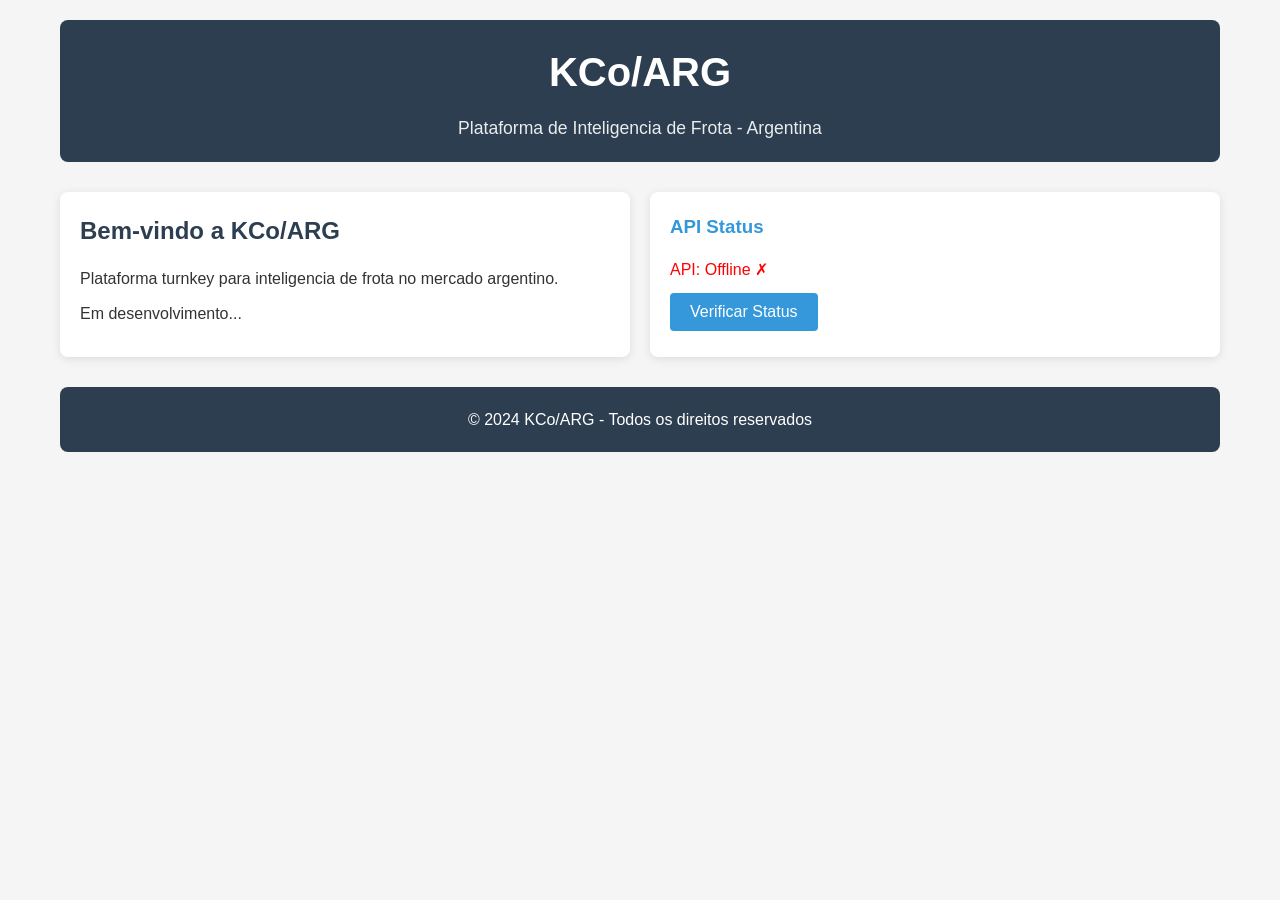
<file: ARG/frontend/index.html>
<!DOCTYPE html>
<html lang="pt-BR">
<head>
    <meta charset="UTF-8">
    <meta name="viewport" content="width=device-width, initial-scale=1.0">
    <title>KCo/ARG - Plataforma de Inteligencia de Frota</title>
    <link rel="stylesheet" href="css/arg.css">
</head>
<body>
    <div class="container">
        <header class="header">
            <h1>KCo/ARG</h1>
            <p>Plataforma de Inteligencia de Frota - Argentina</p>
        </header>
        
        <main class="main">
            <div class="card">
                <h2>Bem-vindo a KCo/ARG</h2>
                <p>Plataforma turnkey para inteligencia de frota no mercado argentino.</p>
                <p>Em desenvolvimento...</p>
            </div>
            
            <div class="card">
                <h3>API Status</h3>
                <p id="api-status">Carregando...</p>
                <button onclick="checkApiStatus()">Verificar Status</button>
            </div>
        </main>
        
        <footer class="footer">
            <p>&copy; 2024 KCo/ARG - Todos os direitos reservados</p>
        </footer>
    </div>
    
    <script src="app.js"></script>
</body>
</html>
</file>
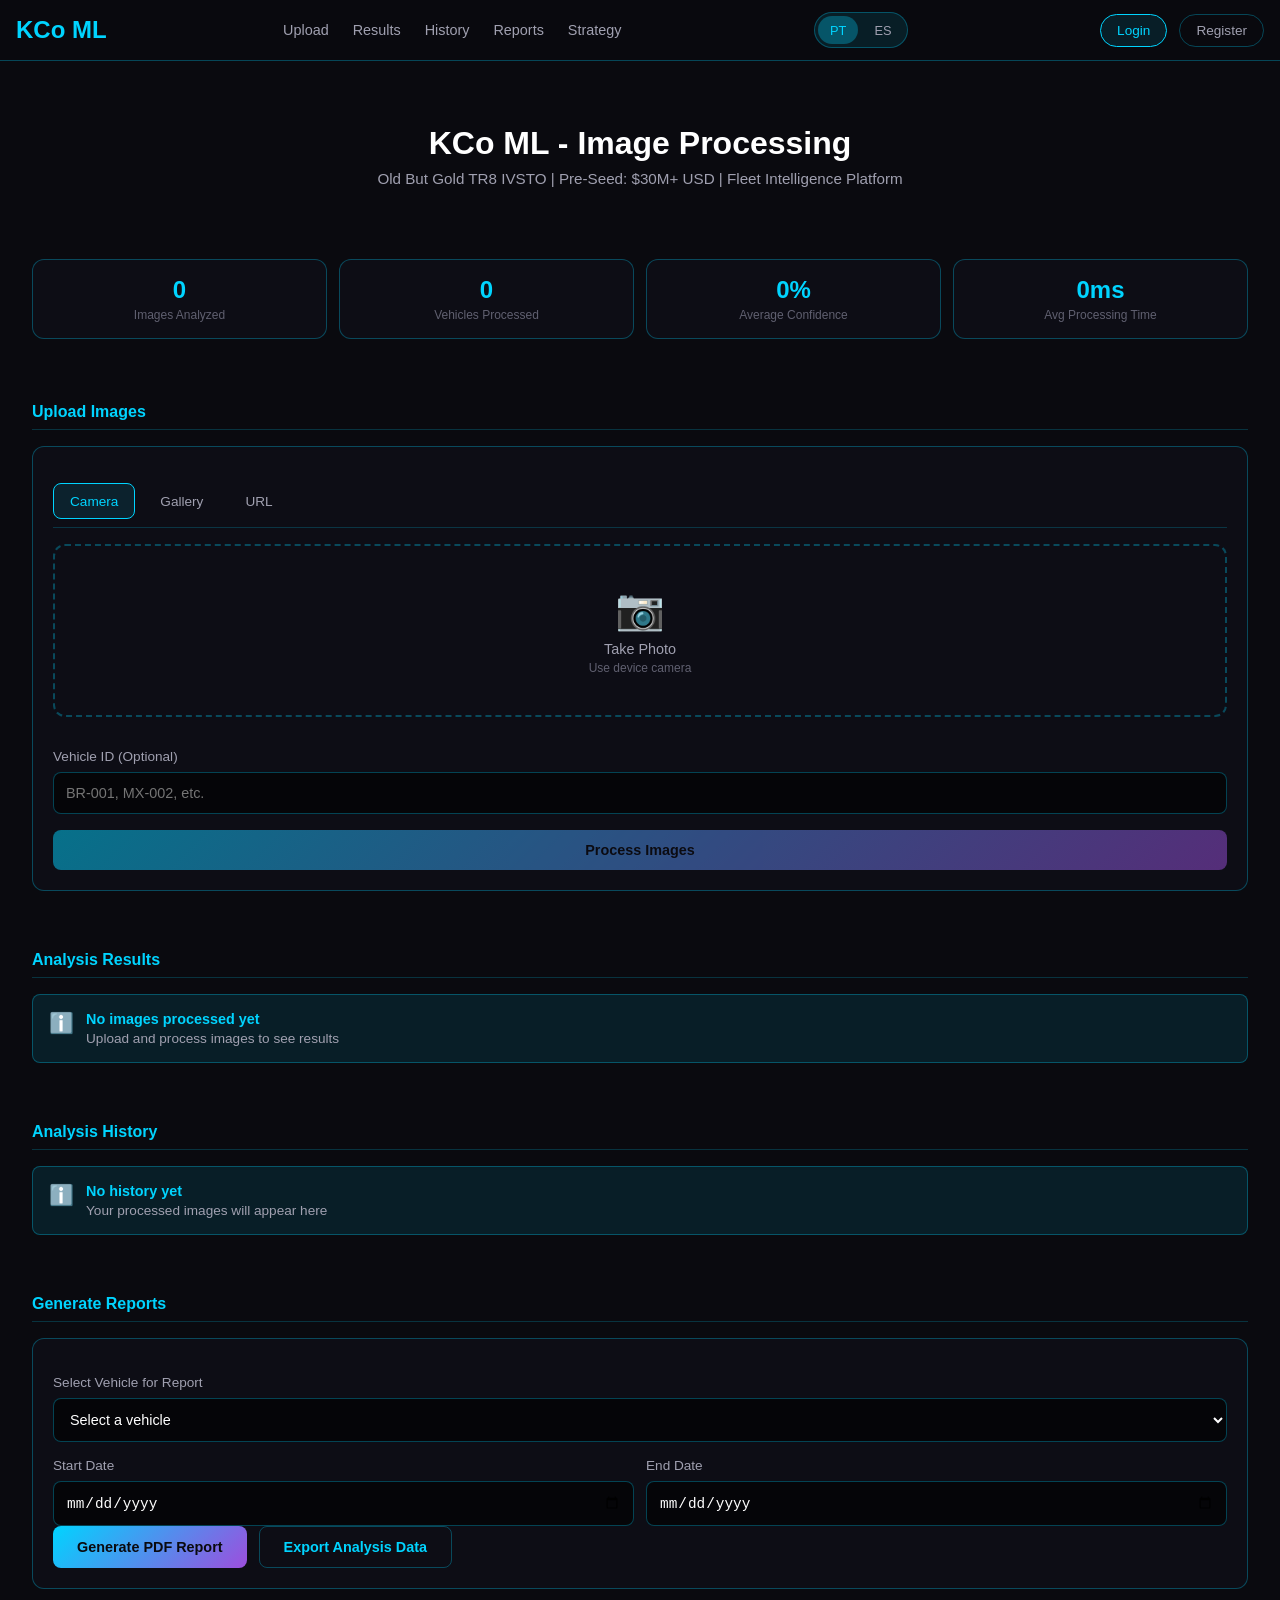
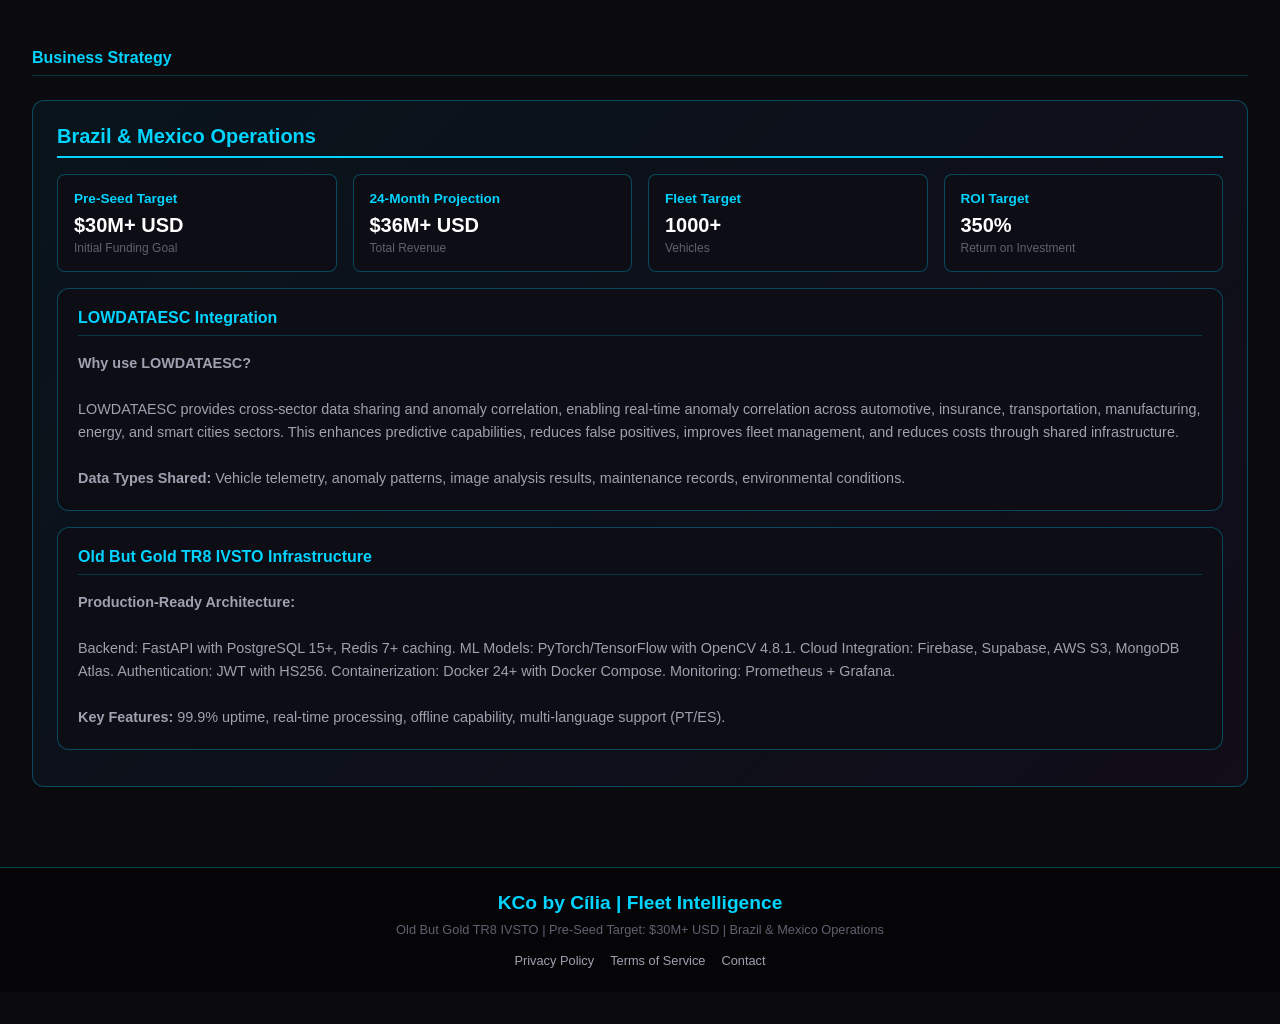
<file: ML/frontend/index.html>
<!DOCTYPE html>
<html lang="pt">
<head>
<meta charset="UTF-8">
<meta name="viewport" content="width=device-width, initial-scale=1.0, maximum-scale=1.0, user-scalable=no">
<title>KCo ML - Image Processing</title>
<style>
:root {
--primary: #00d4ff; --primary-dark: #0099cc; --secondary: #9d4edd;
--bg-dark: #0a0a0f; --bg-darker: #050508; --bg-card: #0d0d15;
--text: #ffffff; --text-muted: #a0a0b0; --text-dim: #606070;
--success: #00ff00; --warning: #ffcc00; --error: #ff0000;
--border: 1px solid rgba(0, 212, 255, 0.3);
}
* { margin: 0; padding: 0; box-sizing: border-box; }
body { font-family: -apple-system, BlinkMacSystemFont, 'Segoe UI', Roboto, sans-serif; background: #0a0a0f; color: #fff; min-height: 100vh; }
header { position: sticky; top: 0; z-index: 1000; background: rgba(10, 10, 15, 0.98); backdrop-filter: blur(10px); border-bottom: var(--border); padding: 0.75rem 0; }
.header-content { display: flex; justify-content: space-between; align-items: center; max-width: 1400px; margin: 0 auto; padding: 0 1rem; }
.logo { font-size: 1.5rem; font-weight: 700; color: var(--primary); text-decoration: none; }
.nav-links { display: none; gap: 1.5rem; }
.nav-links a { color: var(--text-muted); text-decoration: none; font-size: 0.9rem; font-weight: 500; padding: 0.5rem 0; }
.nav-links a:hover { color: var(--primary); }
.auth-buttons { display: flex; gap: 0.75rem; align-items: center; }
.auth-btn { padding: 0.5rem 1rem; background: transparent; border: 1px solid rgba(0, 212, 255, 0.3); border-radius: 20px; color: var(--text-muted); cursor: pointer; font-size: 0.85rem; font-weight: 500; text-decoration: none; }
.auth-btn:hover { border-color: var(--primary); color: var(--primary); background: rgba(0, 212, 255, 0.1); }
.auth-btn.login { background: rgba(0, 212, 255, 0.1); border-color: var(--primary); color: var(--primary); }
.user-menu { position: relative; display: flex; align-items: center; gap: 0.5rem; }
.user-avatar { width: 32px; height: 32px; background: linear-gradient(135deg, var(--primary), var(--secondary)); border-radius: 50%; display: flex; align-items: center; justify-content: center; color: #0a0a0f; font-weight: bold; cursor: pointer; }
.user-dropdown { display: none; position: absolute; top: 100%; right: 0; background: var(--bg-card); border: var(--border); border-radius: 8px; padding: 0.5rem 0; min-width: 180px; z-index: 1000; }
.user-dropdown.active { display: block; }
.user-dropdown a { display: block; padding: 0.75rem 1rem; color: var(--text-muted); text-decoration: none; font-size: 0.85rem; }
.user-dropdown a:hover { background: rgba(0, 212, 255, 0.1); color: var(--primary); }
.language-toggle { display: flex; gap: 0.25rem; background: rgba(0, 212, 255, 0.1); border: 1px solid rgba(0, 212, 255, 0.3); border-radius: 20px; padding: 0.2rem; }
.language-btn { padding: 0.4rem 0.75rem; background: transparent; border: none; color: var(--text-muted); cursor: pointer; font-size: 0.8rem; font-weight: 500; border-radius: 15px; }
.language-btn:hover { color: var(--primary); }
.language-btn.active { background: rgba(0, 212, 255, 0.3); color: var(--primary); }
.nav-toggle { display: block; background: none; border: none; color: #fff; font-size: 1.5rem; cursor: pointer; padding: 0.5rem; }
.nav-menu { display: none; position: absolute; top: 100%; left: 0; right: 0; background: rgba(10, 10, 15, 0.98); padding: 1rem; border-bottom: var(--border); flex-direction: column; gap: 0.5rem; }
.nav-menu.active { display: flex; }
.nav-menu a { display: block; color: var(--text-muted); text-decoration: none; padding: 0.75rem 1rem; border-radius: 8px; }
.nav-menu a:hover { background: rgba(0, 212, 255, 0.1); color: var(--primary); }
main { padding: 4rem 0 2rem; }
.container { max-width: 1400px; margin: 0 auto; padding: 0 1rem; }
section { padding: 1.5rem 0; }
section:first-child { padding-top: 0; }
.page-header { text-align: center; margin-bottom: 2rem; }
.page-title { font-size: 1.8rem; font-weight: 700; color: #fff; margin-bottom: 0.5rem; }
.page-subtitle { color: var(--text-muted); font-size: 0.95rem; }
.stats-grid { display: grid; grid-template-columns: repeat(2, 1fr); gap: 0.75rem; margin: 1rem 0; }
.stat-card { background: var(--bg-card); border: var(--border); border-radius: 12px; padding: 1rem; text-align: center; }
.stat-value { font-size: 1.5rem; font-weight: 700; color: var(--primary); }
.stat-label { font-size: 0.75rem; color: var(--text-dim); margin-top: 0.25rem; }
.card { background: var(--bg-card); border: var(--border); border-radius: 12px; padding: 1.25rem; margin: 0.75rem 0; }
.card-title { font-size: 1rem; font-weight: 600; color: var(--primary); margin-bottom: 1rem; padding-bottom: 0.5rem; border-bottom: 1px solid rgba(0, 212, 255, 0.2); }
.btn { display: inline-flex; align-items: center; justify-content: center; gap: 0.5rem; padding: 0.75rem 1.5rem; background: linear-gradient(135deg, var(--primary), var(--secondary)); border: none; border-radius: 8px; color: #0a0a0f; font-weight: 600; cursor: pointer; text-decoration: none; font-size: 0.9rem; transition: all 0.2s; width: 100%; }
.btn:hover { transform: translateY(-2px); box-shadow: 0 0 20px rgba(0, 212, 255, 0.1); }
.btn:disabled { opacity: 0.5; cursor: not-allowed; }
.btn:disabled:hover { transform: none; }
.btn-secondary { background: transparent; border: 1px solid rgba(0, 212, 255, 0.3); color: var(--primary); }
.btn-secondary:hover { background: rgba(0, 212, 255, 0.1); border-color: var(--primary); }
.btn-sm { padding: 0.5rem 1rem; font-size: 0.8rem; }
.btn-group { display: flex; gap: 0.75rem; }
.btn-group .btn { width: auto; }
.tabs { display: flex; gap: 0.5rem; margin: 1rem 0; overflow-x: auto; padding-bottom: 0.5rem; border-bottom: 1px solid rgba(0, 212, 255, 0.2); }
.tab { padding: 0.6rem 1rem; background: transparent; border: 1px solid transparent; border-radius: 8px; color: var(--text-muted); cursor: pointer; font-size: 0.85rem; font-weight: 500; white-space: nowrap; transition: all 0.2s; }
.tab:hover { color: var(--primary); border-color: rgba(0, 212, 255, 0.3); }
.tab.active { background: rgba(0, 212, 255, 0.1); color: var(--primary); border-color: var(--primary); }
.tab-content { display: none; }
.tab-content.active { display: block; }
.form-group { margin: 1rem 0; }
.form-label { display: block; margin-bottom: 0.5rem; color: var(--text-muted); font-size: 0.85rem; font-weight: 500; }
.form-input, .form-select { width: 100%; padding: 0.75rem; border: 1px solid rgba(0, 212, 255, 0.3); border-radius: 8px; background: #050508; color: #fff; font-size: 0.9rem; transition: all 0.2s; }
.form-input:focus, .form-select:focus { outline: none; border-color: var(--primary); box-shadow: 0 0 0 2px rgba(0, 212, 255, 0.2); }
.form-row { display: flex; gap: 0.75rem; }
.form-row .form-group { flex: 1; margin: 0; }
.upload-section { background: var(--bg-card); border: 2px dashed rgba(0, 212, 255, 0.3); border-radius: 12px; padding: 2rem; text-align: center; cursor: pointer; transition: all 0.2s; }
.upload-section:hover { border-color: var(--primary); background: rgba(0, 212, 255, 0.05); }
.upload-section.dragover { border-color: var(--primary); background: rgba(0, 212, 255, 0.1); }
.file-input { display: none; }
.upload-icon { font-size: 2.5rem; color: var(--primary); margin-bottom: 0.5rem; }
.upload-text { color: var(--text-muted); font-size: 0.9rem; margin-bottom: 0.25rem; }
.upload-hint { color: var(--text-dim); font-size: 0.75rem; }
.preview-container { display: flex; flex-wrap: wrap; gap: 0.75rem; margin: 1rem 0; }
.preview-card { position: relative; width: calc(50% - 0.375rem); background: var(--bg-card); border: var(--border); border-radius: 8px; overflow: hidden; }
.preview-card img { width: 100%; height: 100px; object-fit: cover; }
.preview-info { padding: 0.5rem; }
.preview-name { font-size: 0.75rem; color: #fff; white-space: nowrap; overflow: hidden; text-overflow: ellipsis; }
.remove-preview { position: absolute; top: 0.25rem; right: 0.25rem; width: 24px; height: 24px; background: var(--primary); border: none; border-radius: 50%; color: #0a0a0f; cursor: pointer; font-size: 1rem; font-weight: bold; display: flex; align-items: center; justify-content: center; line-height: 1; }
.remove-preview:hover { background: var(--secondary); }
.result-card { background: var(--bg-card); border: var(--border); border-radius: 12px; padding: 1rem; margin: 0.75rem 0; }
.result-header { display: flex; justify-content: space-between; align-items: flex-start; padding-bottom: 0.75rem; border-bottom: 1px solid rgba(0, 212, 255, 0.2); margin-bottom: 0.75rem; }
.result-title { font-weight: 600; color: var(--primary); font-size: 0.95rem; }
.result-status { padding: 0.25rem 0.5rem; border-radius: 6px; font-size: 0.7rem; font-weight: 600; }
.result-status.success { background: rgba(0, 255, 0, 0.2); color: var(--success); }
.result-status.processing { background: rgba(0, 212, 255, 0.2); color: var(--primary); }
.result-status.warning { background: rgba(255, 153, 0, 0.2); color: var(--warning); }
.result-status.error { background: rgba(255, 0, 0, 0.2); color: var(--error); }
.result-content { display: grid; grid-template-columns: repeat(2, 1fr); gap: 0.75rem; }
.result-item { }
.result-label { font-size: 0.75rem; color: var(--text-dim); }
.result-value { font-size: 0.85rem; color: #fff; font-weight: 500; }
.list-item { display: flex; align-items: center; gap: 0.75rem; padding: 0.75rem 0; border-bottom: 1px solid rgba(0, 212, 255, 0.1); }
.list-item:last-child { border-bottom: none; }
.list-icon { width: 28px; height: 28px; background: rgba(0, 212, 255, 0.1); border-radius: 6px; display: flex; align-items: center; justify-content: center; color: var(--primary); font-size: 0.8rem; }
.list-content { flex: 1; }
.list-title { font-size: 0.85rem; color: #fff; font-weight: 500; }
.list-subtitle { font-size: 0.75rem; color: var(--text-dim); }
.history-item { cursor: pointer; transition: all 0.2s; }
.history-item:hover { background: rgba(0, 212, 255, 0.05); border-color: var(--primary); }
.progress-container { width: 100%; height: 4px; background: rgba(0, 212, 255, 0.2); border-radius: 2px; overflow: hidden; margin: 0.75rem 0; }
.progress-bar { height: 100%; background: linear-gradient(135deg, var(--primary), var(--secondary)); border-radius: 2px; width: 0%; transition: width 0.3s; }
.spinner { width: 30px; height: 30px; border: 3px solid rgba(0, 212, 255, 0.2); border-top-color: var(--primary); border-radius: 50%; animation: spin 1s linear infinite; margin: 1rem auto; }
@keyframes spin { to { transform: rotate(360deg); } }
.alert { padding: 1rem; border-radius: 8px; margin: 0.75rem 0; display: flex; align-items: flex-start; gap: 0.75rem; }
.alert-icon { font-size: 1.25rem; flex-shrink: 0; }
.alert-content { flex: 1; }
.alert-title { font-weight: 600; font-size: 0.9rem; }
.alert-message { font-size: 0.85rem; color: var(--text-muted); margin-top: 0.25rem; }
.alert-success { background: rgba(0, 255, 0, 0.1); border: 1px solid rgba(0, 255, 0, 0.3); color: var(--success); }
.alert-warning { background: rgba(255, 153, 0, 0.1); border: 1px solid rgba(255, 153, 0, 0.3); color: var(--warning); }
.alert-error { background: rgba(255, 0, 0, 0.1); border: 1px solid rgba(255, 0, 0, 0.3); color: var(--error); }
.alert-info { background: rgba(0, 212, 255, 0.1); border: 1px solid rgba(0, 212, 255, 0.3); color: var(--primary); }
.strategy-section { background: linear-gradient(135deg, rgba(0, 212, 255, 0.05) 0%, rgba(157, 78, 221, 0.05) 100%); border: var(--border); border-radius: 12px; padding: 1.5rem; margin: 1.5rem 0; }
.strategy-title { font-size: 1.25rem; font-weight: 700; color: var(--primary); margin-bottom: 1rem; padding-bottom: 0.5rem; border-bottom: 2px solid var(--primary); }
.strategy-grid { display: grid; grid-template-columns: repeat(2, 1fr); gap: 1rem; }
.strategy-card { background: var(--bg-card); border: var(--border); border-radius: 8px; padding: 1rem; }
.strategy-card-title { font-size: 0.85rem; font-weight: 600; color: var(--primary); margin-bottom: 0.5rem; }
.strategy-card-value { font-size: 1.25rem; font-weight: 700; color: #fff; }
.strategy-card-label { font-size: 0.75rem; color: var(--text-dim); margin-top: 0.25rem; }
footer { background: var(--bg-darker); border-top: var(--border); padding: 1.5rem; text-align: center; margin-top: 2rem; }
.footer-content { max-width: 1400px; margin: 0 auto; }
.footer-logo { font-size: 1.2rem; color: var(--primary); font-weight: bold; }
.footer-text { color: var(--text-dim); font-size: 0.8rem; margin-top: 0.5rem; }
.footer-links { display: flex; justify-content: center; gap: 1rem; margin-top: 1rem; }
.footer-links a { color: var(--text-muted); text-decoration: none; font-size: 0.8rem; }
.footer-links a:hover { color: var(--primary); }
::-webkit-scrollbar { width: 6px; }
::-webkit-scrollbar-track { background: var(--bg-darker); }
::-webkit-scrollbar-thumb { background: var(--primary-dark); border-radius: 3px; }
.modal-overlay { display: none; position: fixed; top: 0; left: 0; right: 0; bottom: 0; background: rgba(0, 0, 0, 0.8); z-index: 2000; align-items: center; justify-content: center; padding: 1rem; }
.modal-overlay.active { display: flex; }
.modal { background: var(--bg-card); border: var(--border); border-radius: 12px; padding: 1.5rem; max-width: 500px; width: 100%; max-height: 90vh; overflow-y: auto; }
.modal-header { display: flex; justify-content: space-between; align-items: center; margin-bottom: 1.5rem; padding-bottom: 1rem; border-bottom: 1px solid rgba(0, 212, 255, 0.2); }
.modal-title { font-size: 1.25rem; font-weight: 600; color: var(--primary); }
.modal-close { background: none; border: none; color: var(--text-muted); cursor: pointer; font-size: 1.5rem; padding: 0.25rem; line-height: 1; }
.modal-close:hover { color: var(--primary); }
.modal-body { }
.modal-footer { display: flex; justify-content: flex-end; gap: 0.75rem; margin-top: 1.5rem; padding-top: 1rem; border-top: 1px solid rgba(0, 212, 255, 0.2); }
.modal-footer .btn { width: auto; }
.toast-container { position: fixed; top: 1rem; right: 1rem; z-index: 3000; display: flex; flex-direction: column; gap: 0.75rem; }
.toast { background: var(--bg-card); border: var(--border); border-radius: 8px; padding: 1rem 1.25rem; display: flex; align-items: center; gap: 0.75rem; animation: slideIn 0.3s ease; max-width: 400px; }
.toast.success { border-color: var(--success); }
.toast.warning { border-color: var(--warning); }
.toast.error { border-color: var(--error); }
.toast.info { border-color: var(--primary); }
.toast-icon { font-size: 1.25rem; }
.toast-message { font-size: 0.85rem; color: #fff; }
.toast-close { background: none; border: none; color: var(--text-muted); cursor: pointer; font-size: 1rem; padding: 0.25rem; line-height: 1; margin-left: auto; }
.toast-close:hover { color: #fff; }
@keyframes slideIn { from { transform: translateX(100%); opacity: 0; } to { transform: translateX(0); opacity: 1; } }
@media (min-width: 600px) { .stats-grid { grid-template-columns: repeat(4, 1fr); } .preview-card { width: calc(33.33% - 0.5rem); } .result-content { grid-template-columns: repeat(4, 1fr); } .strategy-grid { grid-template-columns: repeat(4, 1fr); } .form-row { flex-direction: row; } }
@media (min-width: 768px) { .container { padding: 0 2rem; } .nav-toggle { display: none; } .nav-links { display: flex; } .nav-menu { display: none; } .language-toggle { margin-left: 1rem; } .stats-grid { grid-template-columns: repeat(4, 1fr); } .preview-card { width: calc(25% - 0.5rem); } .result-content { grid-template-columns: repeat(4, 1fr); } .strategy-grid { grid-template-columns: repeat(4, 1fr); } .upload-section { padding: 2.5rem; } .page-title { font-size: 2rem; } }
@media (min-width: 1024px) { .auth-buttons { margin-left: 1rem; } }
@media print { body { background: #fff; color: #000; } header, .nav-toggle, .nav-menu, .language-toggle, .btn, .upload-section { display: none; } .result-card, .card { break-inside: avoid; } }
</style>
</head>
<body>
<header>
<div class="header-content">
<a href="/" class="logo">KCo ML</a>
<button class="nav-toggle" onclick="toggleNav()">☰</button>
<nav class="nav-links" id="navLinks">
<a href="#upload">Upload</a>
<a href="#results">Results</a>
<a href="#history">History</a>
<a href="#reports">Reports</a>
<a href="#strategy">Strategy</a>
</nav>
<div class="language-toggle">
<button class="language-btn active" onclick="changeLanguage('pt')">PT</button>
<button class="language-btn" onclick="changeLanguage('es')">ES</button>
</div>
<div class="auth-buttons">
<button class="auth-btn login" onclick="showLoginModal()">Login</button>
<button class="auth-btn" onclick="showRegisterModal()">Register</button>
<div class="user-menu" id="userMenu" style="display: none;">
<div class="user-avatar" onclick="toggleUserMenu()">K</div>
<div class="user-dropdown" id="userDropdown">
<a href="#" onclick="showProfileModal()">Profile</a>
<a href="#" onclick="showSettingsModal()">Settings</a>
<a href="#" onclick="logout()">Logout</a>
</div>
</div>
</div>
</header>

<main>
<!-- Login Modal -->
<div class="modal-overlay" id="loginModal">
<div class="modal">
<div class="modal-header">
<div class="modal-title">Login to KCo ML</div>
<button class="modal-close" onclick="closeLoginModal()">&times;</button>
</div>
<div class="modal-body">
<div class="alert alert-info" id="loginInfo">
<div class="alert-icon">ℹ️</div>
<div class="alert-content">
<div class="alert-title">Demo Credentials</div>
<div class="alert-message">Email: demo@kco.ai | Password: demo123</div>
</div>
</div>
<div class="form-group">
<label class="form-label">Email</label>
<input type="email" class="form-input" id="loginEmail" placeholder="Enter your email">
</div>
<div class="form-group">
<label class="form-label">Password</label>
<input type="password" class="form-input" id="loginPassword" placeholder="Enter your password">
</div>
</div>
<div class="modal-footer">
<button class="btn btn-secondary" onclick="closeLoginModal()">Cancel</button>
<button class="btn" onclick="login()">Login</button>
</div>
</div>
</div>

<!-- Register Modal -->
<div class="modal-overlay" id="registerModal">
<div class="modal">
<div class="modal-header">
<div class="modal-title">Create Account</div>
<button class="modal-close" onclick="closeRegisterModal()">&times;</button>
</div>
<div class="modal-body">
<div class="form-row">
<div class="form-group">
<label class="form-label">First Name</label>
<input type="text" class="form-input" id="registerFirstName" placeholder="First name">
</div>
<div class="form-group">
<label class="form-label">Last Name</label>
<input type="text" class="form-input" id="registerLastName" placeholder="Last name">
</div>
</div>
<div class="form-group">
<label class="form-label">Email</label>
<input type="email" class="form-input" id="registerEmail" placeholder="Enter your email">
</div>
<div class="form-group">
<label class="form-label">Company (Optional)</label>
<input type="text" class="form-input" id="registerCompany" placeholder="Company name">
</div>
<div class="form-group">
<label class="form-label">Country</label>
<select class="form-select" id="registerCountry">
<option value="br">Brazil</option>
<option value="mx">Mexico</option>
</select>
</div>
<div class="form-group">
<label class="form-label">Password</label>
<input type="password" class="form-input" id="registerPassword" placeholder="Create password">
</div>
<div class="form-group">
<label class="form-label">Confirm Password</label>
<input type="password" class="form-input" id="registerConfirmPassword" placeholder="Confirm password">
</div>
</div>
<div class="modal-footer">
<button class="btn btn-secondary" onclick="closeRegisterModal()">Cancel</button>
<button class="btn" onclick="register()">Create Account</button>
</div>
</div>
</div>

<!-- Profile Modal -->
<div class="modal-overlay" id="profileModal">
<div class="modal">
<div class="modal-header">
<div class="modal-title">User Profile</div>
<button class="modal-close" onclick="closeProfileModal()">&times;</button>
</div>
<div class="modal-body" id="profileContent">
</div>
<div class="modal-footer">
<button class="btn" onclick="closeProfileModal()">Close</button>
</div>
</div>
</div>

<!-- Settings Modal -->
<div class="modal-overlay" id="settingsModal">
<div class="modal">
<div class="modal-header">
<div class="modal-title">Settings</div>
<button class="modal-close" onclick="closeSettingsModal()">&times;</button>
</div>
<div class="modal-body">
<div class="form-group">
<label class="form-label">API Base URL</label>
<input type="url" class="form-input" id="apiBaseUrl" placeholder="http://localhost:8000">
</div>
<div class="form-group">
<label class="form-label">Default Vehicle ID</label>
<input type="text" class="form-input" id="defaultVehicleId" placeholder="BR-001, MX-001, etc.">
</div>
</div>
<div class="modal-footer">
<button class="btn btn-secondary" onclick="closeSettingsModal()">Cancel</button>
<button class="btn" onclick="saveSettings()">Save</button>
</div>
</div>
</div>

<!-- Toast Container -->
<div class="toast-container" id="toastContainer"></div>

<div class="container">

<div class="page-header">
<h1 class="page-title">KCo ML - Image Processing</h1>
<p class="page-subtitle">Old But Gold TR8 IVSTO | Pre-Seed: $30M+ USD | Fleet Intelligence Platform</p>
</div>

<section id="stats">
<div class="stats-grid">
<div class="stat-card">
<div class="stat-value" id="totalImages">0</div>
<div class="stat-label">Images Analyzed</div>
</div>
<div class="stat-card">
<div class="stat-value" id="totalVehicles">0</div>
<div class="stat-label">Vehicles Processed</div>
</div>
<div class="stat-card">
<div class="stat-value" id="avgConfidence">0%</div>
<div class="stat-label">Average Confidence</div>
</div>
<div class="stat-card">
<div class="stat-value" id="avgTime">0ms</div>
<div class="stat-label">Avg Processing Time</div>
</div>
</div>
</section>

<section id="upload">
<h2 class="card-title">Upload Images</h2>
<div class="card">
<div class="tabs">
<button class="tab active" onclick="switchTab('camera')">Camera</button>
<button class="tab" onclick="switchTab('gallery')">Gallery</button>
<button class="tab" onclick="switchTab('url')">URL</button>
</div>

<div class="tab-content active" id="cameraTab">
<div class="upload-section" onclick="openCamera()" id="cameraUpload">
<div class="upload-icon">📷</div>
<div class="upload-text">Take Photo</div>
<div class="upload-hint">Use device camera</div>
</div>
</div>

<div class="tab-content" id="galleryTab">
<div class="upload-section" id="galleryUpload">
<input type="file" id="fileInput" class="file-input" accept="image/*" multiple onchange="handleFileSelect(event)">
<div class="upload-icon">📁</div>
<div class="upload-text">Select Images</div>
<div class="upload-hint">PNG, JPG, WEBP up to 10MB</div>
</div>
</div>

<div class="tab-content" id="urlTab">
<div class="form-group">
<label class="form-label">Image URL</label>
<input type="url" id="imageUrl" class="form-input" placeholder="https://example.com/image.jpg">
</div>
<button class="btn btn-secondary" onclick="loadFromUrl()">Load Image</button>
</div>

<div class="preview-container" id="previewContainer"></div>

<div class="form-group">
<label class="form-label">Vehicle ID (Optional)</label>
<input type="text" class="form-input" id="vehicleId" placeholder="BR-001, MX-002, etc.">
</div>

<button class="btn" onclick="processImages()" id="processBtn" disabled>
<span class="btn-text">Process Images</span>
<span class="spinner" id="processSpinner" style="display: none;"></span>
</button>
</div>
</section>

<section id="results">
<h2 class="card-title">Analysis Results</h2>
<div id="resultsContainer">
<div class="alert alert-info">
<div class="alert-icon">ℹ️</div>
<div class="alert-content">
<div class="alert-title">No images processed yet</div>
<div class="alert-message">Upload and process images to see results</div>
</div>
</div>
</section>

<section id="history">
<h2 class="card-title">Analysis History</h2>
<div id="historyContainer">
<div class="alert alert-info">
<div class="alert-icon">ℹ️</div>
<div class="alert-content">
<div class="alert-title">No history yet</div>
<div class="alert-message">Your processed images will appear here</div>
</div>
</div>
</div>
</section>

<section id="reports">
<h2 class="card-title">Generate Reports</h2>
<div class="card">
<div class="form-group">
<label class="form-label">Select Vehicle for Report</label>
<select class="form-select" id="reportVehicleId">
<option value="">Select a vehicle</option>
</select>
</div>
<div class="form-row">
<div class="form-group">
<label class="form-label">Start Date</label>
<input type="date" class="form-input" id="reportStartDate">
</div>
<div class="form-group">
<label class="form-label">End Date</label>
<input type="date" class="form-input" id="reportEndDate">
</div>
</div>
<div class="btn-group">
<button class="btn" onclick="generatePDFReport()">Generate PDF Report</button>
<button class="btn btn-secondary" onclick="exportAnalysis()">Export Analysis Data</button>
</div>
<div id="reportPreview"></div>
</div>
</section>

<section id="strategy">
<h2 class="card-title">Business Strategy</h2>
<div class="strategy-section">
<div class="strategy-title">Brazil & Mexico Operations</div>
<div class="strategy-grid">
<div class="strategy-card">
<div class="strategy-card-title">Pre-Seed Target</div>
<div class="strategy-card-value">$30M+ USD</div>
<div class="strategy-card-label">Initial Funding Goal</div>
</div>
<div class="strategy-card">
<div class="strategy-card-title">24-Month Projection</div>
<div class="strategy-card-value">$36M+ USD</div>
<div class="strategy-card-label">Total Revenue</div>
</div>
<div class="strategy-card">
<div class="strategy-card-title">Fleet Target</div>
<div class="strategy-card-value">1000+</div>
<div class="strategy-card-label">Vehicles</div>
</div>
<div class="strategy-card">
<div class="strategy-card-title">ROI Target</div>
<div class="strategy-card-value">350%</div>
<div class="strategy-card-label">Return on Investment</div>
</div>
</div>

<div class="card" style="margin-top: 1rem;">
<h3 class="card-title">LOWDATAESC Integration</h3>
<p style="color: var(--text-muted); font-size: 0.9rem; line-height: 1.6;">
<b>Why use LOWDATAESC?</b><br><br>
LOWDATAESC provides cross-sector data sharing and anomaly correlation, enabling real-time anomaly correlation across automotive, insurance, transportation, manufacturing, energy, and smart cities sectors. This enhances predictive capabilities, reduces false positives, improves fleet management, and reduces costs through shared infrastructure.
<br><br>
<b>Data Types Shared:</b> Vehicle telemetry, anomaly patterns, image analysis results, maintenance records, environmental conditions.
</p>
</div>

<div class="card" style="margin-top: 1rem;">
<h3 class="card-title">Old But Gold TR8 IVSTO Infrastructure</h3>
<p style="color: var(--text-muted); font-size: 0.9rem; line-height: 1.6;">
<b>Production-Ready Architecture:</b><br><br>
Backend: FastAPI with PostgreSQL 15+, Redis 7+ caching. ML Models: PyTorch/TensorFlow with OpenCV 4.8.1. Cloud Integration: Firebase, Supabase, AWS S3, MongoDB Atlas. Authentication: JWT with HS256. Containerization: Docker 24+ with Docker Compose. Monitoring: Prometheus + Grafana.
<br><br>
<b>Key Features:</b> 99.9% uptime, real-time processing, offline capability, multi-language support (PT/ES).
</p>
</div>
</div>
</section>
</div>

<footer>
<div class="footer-content">
<div class="footer-logo">KCo by Cília | Fleet Intelligence</div>
<div class="footer-text">Old But Gold TR8 IVSTO | Pre-Seed Target: $30M+ USD | Brazil & Mexico Operations</div>
<div class="footer-links">
<a href="#">Privacy Policy</a>
<a href="#">Terms of Service</a>
<a href="#">Contact</a>
</div>
</div>
</footer>
</main>

<script>
// Configuration
const config = {
    apiBaseUrl: localStorage.getItem('apiBaseUrl') || 'http://localhost:8000',
    defaultVehicleId: localStorage.getItem('defaultVehicleId') || '',
    language: localStorage.getItem('mlLanguage') || 'pt',
    token: localStorage.getItem('jwtToken') || null,
    user: JSON.parse(localStorage.getItem('userData') || 'null')
};

// State
let selectedFiles = [];
let analysisHistory = JSON.parse(localStorage.getItem('mlHistory') || '[]');
let stats = JSON.parse(localStorage.getItem('mlStats') || '{"totalImages":0,"totalVehicles":0,"avgConfidence":0,"avgTime":0}');

// DOM Elements
const previewContainer = document.getElementById('previewContainer');
const resultsContainer = document.getElementById('resultsContainer');
const historyContainer = document.getElementById('historyContainer');
const processBtn = document.getElementById('processBtn');
const fileInput = document.getElementById('fileInput');
const toastContainer = document.getElementById('toastContainer');

// Initialize
function init() {
    updateStats();
    updateHistory();
    loadSettings();
    updateAuthUI();
    setupDragAndDrop();
    setupNavigation();
    setupLanguage();
    loadVehicleList();
}

// Setup Language
function setupLanguage() {
    const savedLang = localStorage.getItem('mlLanguage') || 'pt';
    document.querySelectorAll('.language-btn').forEach(btn => {
        if (btn.textContent === savedLang.toUpperCase()) {
            btn.classList.add('active');
        } else {
            btn.classList.remove('active');
        }
    });
}

// Change Language
function changeLanguage(lang) {
    config.language = lang;
    localStorage.setItem('mlLanguage', lang);
    document.querySelectorAll('.language-btn').forEach(btn => {
        btn.classList.remove('active');
        if (btn.textContent === lang.toUpperCase()) {
            btn.classList.add('active');
        }
    });
    showToast(`Language changed to ${lang.toUpperCase()}`, 'info');
}

// Setup Navigation
function setupNavigation() {
    document.querySelectorAll('a[href^="#"]').forEach(anchor => {
        anchor.addEventListener('click', function(e) {
            e.preventDefault();
            const target = document.querySelector(this.getAttribute('href'));
            if (target) {
                target.scrollIntoView({ behavior: 'smooth', block: 'start' });
                document.getElementById('navMenu').classList.remove('active');
            }
        });
    });
}

// Toggle Navigation
function toggleNav() {
    document.getElementById('navMenu').classList.toggle('active');
}

// Setup Drag and Drop
function setupDragAndDrop() {
    const uploadSection = document.getElementById('galleryUpload');
    
    uploadSection.addEventListener('dragover', (e) => {
        e.preventDefault();
        uploadSection.classList.add('dragover');
    });
    
    uploadSection.addEventListener('dragleave', () => {
        uploadSection.classList.remove('dragover');
    });
    
    uploadSection.addEventListener('drop', (e) => {
        e.preventDefault();
        uploadSection.classList.remove('dragover');
        const files = Array.from(e.dataTransfer.files);
        selectedFiles = [...selectedFiles, ...files];
        updatePreview();
    });
}

// Switch Tab
function switchTab(tabName) {
    document.querySelectorAll('.tab-content').forEach(t => t.classList.remove('active'));
    document.querySelectorAll('.tab').forEach(t => t.classList.remove('active'));
    document.getElementById(tabName + 'Tab').classList.add('active');
    event.target.classList.add('active');
    if (tabName !== 'gallery') { 
        selectedFiles = []; 
        updatePreview(); 
    }
}

// Open Camera
function openCamera() {
    const input = document.createElement('input');
    input.type = 'file';
    input.accept = 'image/*';
    input.capture = 'environment';
    input.onchange = (e) => { 
        selectedFiles = [...selectedFiles, ...Array.from(e.target.files)]; 
        updatePreview(); 
    };
    input.click();
}

// Handle File Select
function handleFileSelect(event) {
    selectedFiles = [...selectedFiles, ...Array.from(event.target.files)];
    updatePreview();
}

// Load from URL
function loadFromUrl() {
    const url = document.getElementById('imageUrl').value;
    if (!url) return;
    selectedFiles.push({ url, name: url.split('/').pop() });
    updatePreview();
    document.getElementById('imageUrl').value = '';
}

// Update Preview
function updatePreview() {
    previewContainer.innerHTML = '';
    selectedFiles.forEach((file, index) => {
        const card = document.createElement('div');
        card.className = 'preview-card';
        const img = document.createElement('img');
        img.src = file instanceof File ? URL.createObjectURL(file) : file.url;
        const info = document.createElement('div');
        info.className = 'preview-info';
        const name = document.createElement('div');
        name.className = 'preview-name';
        name.textContent = file.name || file.url.split('/').pop();
        const remove = document.createElement('button');
        remove.className = 'remove-preview';
        remove.innerHTML = '×';
        remove.onclick = () => { 
            selectedFiles.splice(index, 1); 
            updatePreview(); 
        };
        info.appendChild(name);
        card.appendChild(img);
        card.appendChild(info);
        card.appendChild(remove);
        previewContainer.appendChild(card);
    });
    processBtn.disabled = selectedFiles.length === 0;
}

// Load Settings
function loadSettings() {
    const apiBaseUrl = localStorage.getItem('apiBaseUrl') || 'http://localhost:8000';
    const defaultVehicleId = localStorage.getItem('defaultVehicleId') || '';
    const language = localStorage.getItem('mlLanguage') || 'pt';
    
    document.getElementById('apiBaseUrl').value = apiBaseUrl;
    document.getElementById('defaultVehicleId').value = defaultVehicleId;
    document.getElementById('vehicleId').value = defaultVehicleId;
    
    config.apiBaseUrl = apiBaseUrl;
    config.defaultVehicleId = defaultVehicleId;
    config.language = language;
}

// Save Settings
function saveSettings() {
    const apiBaseUrl = document.getElementById('apiBaseUrl').value;
    const defaultVehicleId = document.getElementById('defaultVehicleId').value;
    
    localStorage.setItem('apiBaseUrl', apiBaseUrl);
    localStorage.setItem('defaultVehicleId', defaultVehicleId);
    
    config.apiBaseUrl = apiBaseUrl;
    config.defaultVehicleId = defaultVehicleId;
    
    showToast('Settings saved successfully', 'success');
    closeSettingsModal();
}

// Show Toast
function showToast(message, type = 'info') {
    const toast = document.createElement('div');
    toast.className = `toast ${type}`;
    
    const iconMap = {
        success: '✓',
        warning: '⚠',
        error: '✗',
        info: 'ℹ️'
    };
    
    toast.innerHTML = `
        <div class="toast-icon">${iconMap[type] || 'ℹ️'}</div>
        <div class="toast-message">${message}</div>
        <button class="toast-close" onclick="this.parentElement.remove()">&times;</button>
    `;
    
    toastContainer.appendChild(toast);
    
    setTimeout(() => {
        toast.remove();
    }, 5000);
}

// Modal Functions
function showLoginModal() {
    document.getElementById('loginModal').classList.add('active');
}

function closeLoginModal() {
    document.getElementById('loginModal').classList.remove('active');
}

function showRegisterModal() {
    document.getElementById('registerModal').classList.add('active');
}

function closeRegisterModal() {
    document.getElementById('registerModal').classList.remove('active');
}

function showProfileModal() {
    if (!config.user) return;
    
    const profileContent = document.getElementById('profileContent');
    profileContent.innerHTML = `
        <div class="form-group">
            <label class="form-label">Name</label>
            <input type="text" class="form-input" value="${config.user.name || 'N/A'}" readonly>
        </div>
        <div class="form-group">
            <label class="form-label">Email</label>
            <input type="email" class="form-input" value="${config.user.email || 'N/A'}" readonly>
        </div>
        <div class="form-group">
            <label class="form-label">Company</label>
            <input type="text" class="form-input" value="${config.user.company || 'N/A'}" readonly>
        </div>
        <div class="form-group">
            <label class="form-label">Country</label>
            <input type="text" class="form-input" value="${config.user.country ? config.user.country.toUpperCase() : 'N/A'}" readonly>
        </div>
        <div class="form-group">
            <label class="form-label">Role</label>
            <input type="text" class="form-input" value="${config.user.role || 'user'}" readonly>
        </div>
    `;
    
    document.getElementById('profileModal').classList.add('active');
}

function closeProfileModal() {
    document.getElementById('profileModal').classList.remove('active');
}

function showSettingsModal() {
    document.getElementById('settingsModal').classList.add('active');
}

function closeSettingsModal() {
    document.getElementById('settingsModal').classList.remove('active');
}

function toggleUserMenu() {
    document.getElementById('userDropdown').classList.toggle('active');
}

// Update Auth UI
function updateAuthUI() {
    const authButtons = document.querySelector('.auth-buttons');
    const userMenu = document.getElementById('userMenu');
    
    if (config.token && config.user) {
        authButtons.style.display = 'none';
        userMenu.style.display = 'flex';
    } else {
        authButtons.style.display = 'flex';
        userMenu.style.display = 'none';
    }
}

// Authentication Functions
async function login() {
    const email = document.getElementById('loginEmail').value;
    const password = document.getElementById('loginPassword').value;
    
    if (!email || !password) {
        showToast('Please enter email and password', 'error');
        return;
    }
    
    try {
        const response = await fetch(`${config.apiBaseUrl}/api/auth/login`, {
            method: 'POST',
            headers: { 'Content-Type': 'application/json' },
            body: JSON.stringify({ email, password })
        });
        
        if (!response.ok) {
            const error = await response.json();
            throw new Error(error.detail || 'Login failed');
        }
        
        const data = await response.json();
        
        config.token = data.access_token;
        config.user = data.user;
        
        localStorage.setItem('jwtToken', data.access_token);
        localStorage.setItem('userData', JSON.stringify(data.user));
        localStorage.setItem('refreshToken', data.refresh_token || '');
        
        showToast(`Welcome back, ${data.user.name || data.user.email}!`, 'success');
        
        updateAuthUI();
        closeLoginModal();
        
    } catch (error) {
        console.error('Login error:', error);
        showToast(error.message || 'Login failed. Please check your credentials.', 'error');
    }
}

async function register() {
    const firstName = document.getElementById('registerFirstName').value;
    const lastName = document.getElementById('registerLastName').value;
    const email = document.getElementById('registerEmail').value;
    const company = document.getElementById('registerCompany').value;
    const country = document.getElementById('registerCountry').value;
    const password = document.getElementById('registerPassword').value;
    const confirmPassword = document.getElementById('registerConfirmPassword').value;
    
    if (!firstName || !lastName || !email || !password) {
        showToast('Please fill in all required fields', 'error');
        return;
    }
    
    if (password !== confirmPassword) {
        showToast('Passwords do not match', 'error');
        return;
    }
    
    try {
        const response = await fetch(`${config.apiBaseUrl}/api/auth/register`, {
            method: 'POST',
            headers: { 'Content-Type': 'application/json' },
            body: JSON.stringify({
                first_name: firstName,
                last_name: lastName,
                email: email,
                company: company,
                country: country,
                password: password
            })
        });
        
        if (!response.ok) {
            const error = await response.json();
            throw new Error(error.detail || 'Registration failed');
        }
        
        const data = await response.json();
        
        showToast('Registration successful! Please login.', 'success');
        closeRegisterModal();
        showLoginModal();
        
    } catch (error) {
        console.error('Registration error:', error);
        showToast(error.message || 'Registration failed. Please try again.', 'error');
    }
}

function logout() {
    config.token = null;
    config.user = null;
    
    localStorage.removeItem('jwtToken');
    localStorage.removeItem('userData');
    localStorage.removeItem('refreshToken');
    
    showToast('You have been logged out', 'info');
    updateAuthUI();
    
    document.getElementById('userDropdown').classList.remove('active');
}

// Cloud Database Functions
async function saveToCloudDatabase(vehicleId, result) {
    try {
        const response = await fetch(`${config.apiBaseUrl}/api/cloud/save`, {
            method: 'POST',
            headers: {
                'Content-Type': 'application/json',
                'Authorization': `Bearer ${config.token}`
            },
            body: JSON.stringify({
                vehicle_id: vehicleId,
                analysis_id: result.id,
                data: result,
                timestamp: new Date().toISOString()
            })
        });
        
        if (!response.ok) {
            console.error('Failed to save to cloud database');
        } else {
            console.log('Successfully saved to cloud database');
        }
    } catch (error) {
        console.error('Error saving to cloud database:', error);
    }
}

async function loadVehicleList() {
    try {
        if (!config.token) return;
        
        const response = await fetch(`${config.apiBaseUrl}/api/fleet/vehicles`, {
            headers: {
                'Authorization': `Bearer ${config.token}`
            }
        });
        
        if (!response.ok) return;
        
        const vehicles = await response.json();
        const select = document.getElementById('reportVehicleId');
        
        select.innerHTML = '<option value="">Select a vehicle</option>';
        vehicles.forEach(vehicle => {
            const option = document.createElement('option');
            option.value = vehicle.id;
            option.textContent = `${vehicle.license_plate || vehicle.id} - ${vehicle.make || ''} ${vehicle.model || ''}`;
            select.appendChild(option);
        });
        
    } catch (error) {
        console.error('Error loading vehicle list:', error);
    }
}

// PDF Export Functions
async function generatePDFReport() {
    const vehicleId = document.getElementById('reportVehicleId').value;
    const startDate = document.getElementById('reportStartDate').value;
    const endDate = document.getElementById('reportEndDate').value;
    
    if (!vehicleId) {
        showToast('Please select a vehicle', 'error');
        return;
    }
    
    try {
        const queryParams = new URLSearchParams({ vehicle_id: vehicleId });
        
        if (startDate) queryParams.append('start_date', startDate);
        if (endDate) queryParams.append('end_date', endDate);
        
        const response = await fetch(`${config.apiBaseUrl}/api/reports/pdf?${queryParams}`, {
            headers: {
                'Authorization': `Bearer ${config.token}`
            }
        });
        
        if (!response.ok) {
            throw new Error('Failed to generate PDF');
        }
        
        const blob = await response.blob();
        const url = window.URL.createObjectURL(blob);
        const a = document.createElement('a');
        a.href = url;
        a.download = `vehicle_report_${vehicleId}_${new Date().toISOString().split('T')[0]}.pdf`;
        document.body.appendChild(a);
        a.click();
        window.URL.revokeObjectURL(url);
        document.body.removeChild(a);
        
        showToast('PDF report generated successfully', 'success');
        
    } catch (error) {
        console.error('Error generating PDF:', error);
        showToast('Failed to generate PDF report', 'error');
    }
}

async function exportSingleResult(analysisId) {
    try {
        const response = await fetch(`${config.apiBaseUrl}/api/reports/analysis/${analysisId}/pdf`, {
            headers: {
                'Authorization': `Bearer ${config.token}`
            }
        });
        
        if (!response.ok) {
            throw new Error('Failed to export result');
        }
        
        const blob = await response.blob();
        const url = window.URL.createObjectURL(blob);
        const a = document.createElement('a');
        a.href = url;
        a.download = `analysis_${analysisId}.pdf`;
        document.body.appendChild(a);
        a.click();
        window.URL.revokeObjectURL(url);
        document.body.removeChild(a);
        
        showToast('Result exported successfully', 'success');
        
    } catch (error) {
        console.error('Error exporting result:', error);
        showToast('Failed to export result', 'error');
    }
}

async function exportAnalysis() {
    try {
        const response = await fetch(`${config.apiBaseUrl}/api/reports/export`, {
            headers: {
                'Authorization': `Bearer ${config.token}`
            }
        });
        
        if (!response.ok) {
            throw new Error('Failed to export analysis');
        }
        
        const blob = await response.blob();
        const url = window.URL.createObjectURL(blob);
        const a = document.createElement('a');
        a.href = url;
        a.download = `analysis_export_${new Date().toISOString().split('T')[0]}.json`;
        document.body.appendChild(a);
        a.click();
        window.URL.revokeObjectURL(url);
        document.body.removeChild(a);
        
        showToast('Analysis data exported successfully', 'success');
        
    } catch (error) {
        console.error('Error exporting analysis:', error);
        showToast('Failed to export analysis data', 'error');
    }
}

// Initialize on page load
window.addEventListener('DOMContentLoaded', init);

// Close dropdowns on outside click
document.addEventListener('click', (e) => {
    if (!e.target.closest('.user-menu')) {
        document.getElementById('userDropdown').classList.remove('active');
    }
    if (!e.target.closest('.nav-menu') && !e.target.closest('.nav-toggle')) {
        document.getElementById('navMenu').classList.remove('active');
    }
});

// Handle keyboard shortcuts
document.addEventListener('keydown', (e) => {
    if (e.key === 'Escape') {
        closeLoginModal();
        closeRegisterModal();
        closeProfileModal();
        closeSettingsModal();
    }
});
</script>
</body>
</html>
</file>
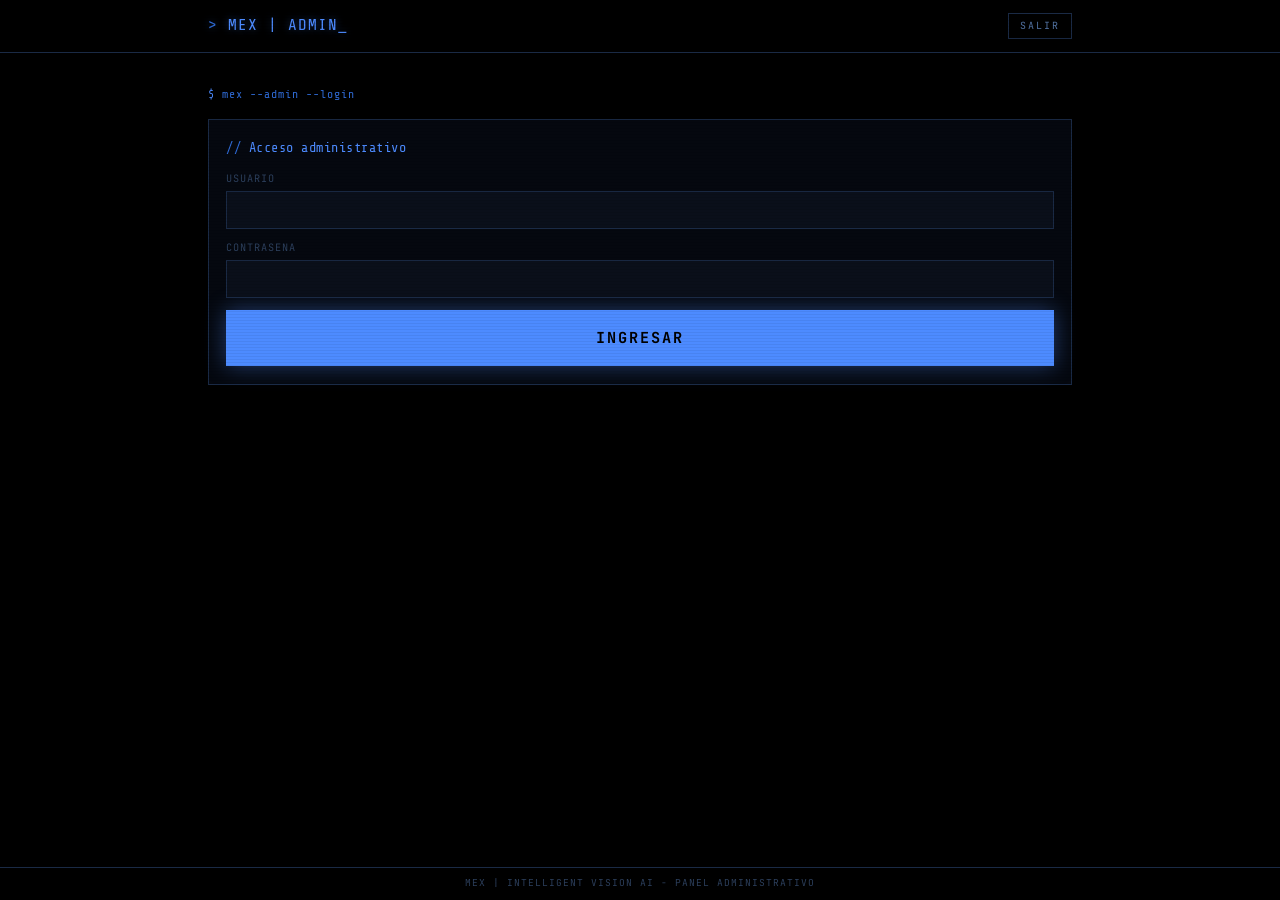
<file: MEX/frontend/admin.html>
<!DOCTYPE html>
<html lang="es-MX">

<head>
    <meta charset="UTF-8">
    <meta name="viewport" content="width=device-width, initial-scale=1.0">
    <meta name="theme-color" content="#000000">
    <title>MEX | Panel Administrativo</title>
    <link rel="preconnect" href="https://fonts.googleapis.com">
    <link rel="preconnect" href="https://fonts.gstatic.com" crossorigin>
    <link href="https://fonts.googleapis.com/css2?family=Share+Tech+Mono&family=JetBrains+Mono:wght@300;400;500;600;700&display=swap" rel="stylesheet">
    <link rel="stylesheet" href="css/mex.css">
</head>

<body>
    <header>
        <div class="header-container">
            <a class="logo" href="/admin.html">MEX | ADMIN</a>
            <div class="conn">
                <span id="user-label" style="color: var(--text-dim);"></span>
                <button class="btn btn-ghost" id="logout-btn" style="padding: 0.35rem 0.7rem; font-size: 0.62rem; width: auto;">SALIR</button>
            </div>
        </div>
    </header>

    <main>
        <div id="login-view">
            <p class="screen-title">mex --admin --login</p>
            <div class="panel">
                <h3>Acceso administrativo</h3>
                <label>Usuario</label>
                <input id="login-user" autocomplete="username">
                <label>Contrasena</label>
                <input id="login-pass" type="password" autocomplete="current-password">
                <button class="btn btn-primary" id="login-btn">INGRESAR</button>
                <div id="login-msg" class="msg"></div>
            </div>
        </div>

        <div id="app-view" class="hidden">
            <div class="tabs">
                <button class="tab active" data-tab="pieces">Piezas</button>
                <button class="tab" data-tab="inspections">Inspecciones</button>
                <button class="tab" data-tab="users">Usuarios</button>
                <button class="tab" data-tab="metrics">Metricas</button>
                <button class="tab" data-tab="models">Modelos IA</button>
                <button class="tab" data-tab="audit">Auditoria</button>
            </div>

            <div id="tab-pieces" class="tab-panel active">
                <div class="panel">
                    <h3>Cadastrar nueva pieza</h3>
                    <div class="grid-2">
                        <div><label>Codigo</label><input id="p-code" placeholder="ENG-ENG16-MX"></div>
                        <div><label>Nombre</label><input id="p-name"></div>
                        <div><label>Categoria</label><input id="p-category" value="general"></div>
                        <div><label>Dimensiones</label><input id="p-dimensions"></div>
                        <div><label>Tolerancias</label><input id="p-tolerances"></div>
                        <div><label>Confianza minima (0-1)</label><input id="p-minconf" value="0.80"></div>
                    </div>
                    <label>Especificaciones (clave:valor, una por linea)</label>
                    <textarea id="p-specs" rows="3" placeholder="material: ACO 1045"></textarea>
                    <label>Criterios de aprobacion (clave:valor, una por linea)</label>
                    <textarea id="p-criteria" rows="2" placeholder="min_confidence: 0.80"></textarea>
                    <button class="btn" id="create-part-btn">CADASTRAR PIEZA</button>
                    <div id="part-msg" class="msg"></div>
                </div>
                <div class="panel">
                    <h3>Piezas registradas</h3>
                    <div style="overflow-x: auto;"><table id="parts-table"></table></div>
                </div>
                <div class="panel hidden" id="part-detail">
                    <h3 id="part-detail-title">Imagenes de referencia</h3>
                    <div id="part-images" style="display: flex; gap: 0.6rem; flex-wrap: wrap; margin-bottom: 0.8rem;"></div>
                    <label>Subir nueva imagen de referencia</label>
                    <input type="file" id="ref-file" accept="image/*">
                    <button class="btn" id="upload-ref-btn">SUBIR IMAGEN</button>
                </div>
            </div>

            <div id="tab-inspections" class="tab-panel">
                <div class="panel">
                    <h3>Consultar inspecciones</h3>
                    <label>Estado</label>
                    <select id="insp-status-filter">
                        <option value="">Todos</option>
                        <option value="GREEN">Aprobadas</option>
                        <option value="AMBER">Revision</option>
                        <option value="RED">Reprobadas</option>
                        <option value="GRAY">No identificadas</option>
                    </select>
                    <button class="btn" id="load-inspections-btn">ACTUALIZAR</button>
                </div>
                <div class="panel" id="review-panel hidden">
                    <h3>Revision humana</h3>
                    <div id="review-target" class="empty">Seleccione una inspeccion en la tabla</div>
                    <div id="review-form" class="hidden">
                        <label>Nota de revision</label>
                        <textarea id="review-note" rows="2"></textarea>
                        <div style="display: flex; gap: 0.6rem;">
                            <button class="btn" id="approve-btn" style="border-color: var(--ok); color: var(--ok);">APROBAR</button>
                            <button class="btn" id="reject-btn" style="border-color: var(--fail); color: var(--fail);">RECHAZAR</button>
                        </div>
                    </div>
                </div>
                <div class="panel">
                    <div style="overflow-x: auto;"><table id="inspections-table"></table></div>
                </div>
            </div>

            <div id="tab-users" class="tab-panel">
                <div class="panel">
                    <h3>Crear usuario</h3>
                    <div class="grid-2">
                        <div><label>Usuario</label><input id="u-username"></div>
                        <div><label>Contrasena</label><input id="u-password" type="password"></div>
                        <div><label>Nombre completo</label><input id="u-fullname"></div>
                        <div>
                            <label>Rol</label>
                            <select id="u-role">
                                <option value="operator">Operador</option>
                                <option value="supervisor">Supervisor</option>
                                <option value="admin">Administrador</option>
                            </select>
                        </div>
                    </div>
                    <button class="btn" id="create-user-btn">CREAR USUARIO</button>
                    <div id="user-msg" class="msg"></div>
                </div>
                <div class="panel">
                    <h3>Usuarios del sistema</h3>
                    <div style="overflow-x: auto;"><table id="users-table"></table></div>
                </div>
            </div>

            <div id="tab-metrics" class="tab-panel">
                <div class="stat-grid" id="metrics-stats"></div>
                <div class="panel">
                    <h3>Latencia por etapa (ms)</h3>
                    <div style="overflow-x: auto;"><table id="latency-table"></table></div>
                </div>
                <div class="panel">
                    <h3>Metas de latencia</h3>
                    <div class="kv"><span class="k">Inferencia p95</span><span class="v">&lt; 2000 ms</span></div>
                    <div class="kv"><span class="k">Flujo completo p95</span><span class="v">&lt; 3000 ms</span></div>
                    <p style="font-size: 0.7rem; color: var(--text-dim); margin-top: 0.6rem;">
                        Metas validadas en ambiente controlado con pruebas reales. La latencia de extremo a extremo
                        depende de la red movil del operador.
                    </p>
                </div>
            </div>

            <div id="tab-models" class="tab-panel">
                <div class="panel">
                    <h3>Versiones del motor de IA</h3>
                    <div style="overflow-x: auto;"><table id="models-table"></table></div>
                </div>
            </div>

            <div id="tab-audit" class="tab-panel">
                <div class="panel">
                    <h3>Registro de auditoria</h3>
                    <div style="overflow-x: auto;"><table id="audit-table"></table></div>
                </div>
            </div>
        </div>
    </main>

    <footer>MEX | INTELLIGENT VISION AI - PANEL ADMINISTRATIVO</footer>

    <script src="admin.js"></script>
</body>

</html>
</file>
<file: ARG/frontend/css/arg.css>
/* KCo/ARG - Estilos CSS */

* {
    margin: 0;
    padding: 0;
    box-sizing: border-box;
}

body {
    font-family: -apple-system, BlinkMacSystemFont, 'Segoe UI', Roboto, Oxygen, Ubuntu, sans-serif;
    background-color: #f5f5f5;
    color: #333;
    line-height: 1.6;
}

.container {
    max-width: 1200px;
    margin: 0 auto;
    padding: 20px;
}

.header {
    background-color: #2c3e50;
    color: white;
    padding: 20px;
    text-align: center;
    margin-bottom: 30px;
    border-radius: 8px;
}

.header h1 {
    font-size: 2.5rem;
    margin-bottom: 10px;
}

.header p {
    font-size: 1.1rem;
    opacity: 0.9;
}

.main {
    display: grid;
    grid-template-columns: repeat(auto-fit, minmax(300px, 1fr));
    gap: 20px;
    margin-bottom: 30px;
}

.card {
    background-color: white;
    padding: 20px;
    border-radius: 8px;
    box-shadow: 0 2px 10px rgba(0, 0, 0, 0.1);
}

.card h2 {
    color: #2c3e50;
    margin-bottom: 15px;
}

.card h3 {
    color: #3498db;
    margin-bottom: 15px;
}

.card p {
    margin-bottom: 10px;
}

button {
    background-color: #3498db;
    color: white;
    border: none;
    padding: 10px 20px;
    border-radius: 4px;
    cursor: pointer;
    font-size: 1rem;
    transition: background-color 0.3s;
}

button:hover {
    background-color: #2980b9;
}

.footer {
    background-color: #2c3e50;
    color: white;
    text-align: center;
    padding: 20px;
    border-radius: 8px;
}

/* Responsive */
@media (max-width: 768px) {
    .main {
        grid-template-columns: 1fr;
    }
    
    .header h1 {
        font-size: 2rem;
    }
}
</file>
<file: MEX/frontend/css/mex.css>
:root {
    --green: #4d8bff;
    --green-bright: #8ab4ff;
    --green-dim: #2f6bd6;
    --green-dark: #001a3d;
    --green-glow: rgba(77, 139, 255, 0.4);
    --bg: #000000;
    --bg-panel: #05080f;
    --bg-elev: #0a0f1a;
    --text: #b8d0ff;
    --text-dim: #5273a3;
    --text-mute: #2c3f5c;
    --border: #1a2a45;
    --ok: #38d178;
    --warn: #ffb648;
    --fail: #ff5d5d;
    --gray: #6b7686;
}

* { margin: 0; padding: 0; box-sizing: border-box; }

body {
    font-family: 'JetBrains Mono', monospace;
    background: var(--bg);
    color: var(--text);
    line-height: 1.55;
    font-size: 14px;
    -webkit-font-smoothing: antialiased;
    min-height: 100vh;
}

body::after {
    content: '';
    position: fixed;
    inset: 0;
    background: repeating-linear-gradient(0deg,
        rgba(0, 0, 0, 0.18) 0px,
        rgba(0, 0, 0, 0.18) 1px,
        transparent 1px,
        transparent 3px);
    pointer-events: none;
    z-index: 9999;
    opacity: 0.3;
}

header {
    position: fixed;
    top: 0; left: 0; right: 0;
    z-index: 1000;
    background: rgba(0, 0, 0, 0.85);
    backdrop-filter: blur(8px);
    border-bottom: 1px solid var(--border);
}

.header-container {
    display: flex;
    justify-content: space-between;
    align-items: center;
    padding: 0.8rem 1.1rem;
    max-width: 900px;
    margin: 0 auto;
}

.logo {
    font-family: 'Share Tech Mono', monospace;
    font-size: 1rem;
    color: var(--green);
    text-decoration: none;
    letter-spacing: 1px;
    text-shadow: 0 0 8px var(--green-glow);
    white-space: nowrap;
}

.logo::before { content: '> '; color: var(--green-dim); }
.logo::after { content: '_'; animation: blink 1.1s step-end infinite; }

@keyframes blink { 0%, 50% { opacity: 1; } 50.01%, 100% { opacity: 0; } }

.conn {
    display: flex;
    align-items: center;
    gap: 0.45rem;
    font-size: 0.66rem;
    letter-spacing: 1px;
    text-transform: uppercase;
    color: var(--text-mute);
}

.conn-dot {
    width: 8px; height: 8px;
    border-radius: 50%;
    background: var(--gray);
    box-shadow: 0 0 6px rgba(0, 0, 0, 0);
}

.conn-dot.online { background: var(--ok); box-shadow: 0 0 8px rgba(56, 209, 120, 0.7); }
.conn-dot.offline { background: var(--fail); box-shadow: 0 0 8px rgba(255, 93, 93, 0.7); }

main {
    max-width: 900px;
    margin: 0 auto;
    padding: 5.4rem 1.1rem 6rem;
}

.screen-title {
    font-family: 'Share Tech Mono', monospace;
    color: var(--green-dim);
    font-size: 0.72rem;
    letter-spacing: 1px;
    margin-bottom: 0.9rem;
}

.screen-title::before { content: '$ '; color: var(--green); }

.btn {
    display: block;
    width: 100%;
    padding: 1.05rem 1rem;
    background: transparent;
    border: 1px solid var(--green);
    color: var(--green);
    font-family: 'JetBrains Mono', monospace;
    font-size: 0.95rem;
    letter-spacing: 2px;
    text-transform: uppercase;
    cursor: pointer;
    text-align: center;
    transition: all 0.2s;
    text-decoration: none;
}

.btn:hover, .btn:active { background: var(--green); color: var(--bg); box-shadow: 0 0 18px var(--green-glow); }

.btn-primary {
    background: var(--green);
    color: var(--bg);
    font-weight: 700;
    box-shadow: 0 0 22px var(--green-glow);
}

.btn:disabled { opacity: 0.4; cursor: not-allowed; }

.btn-ghost { border-color: var(--border); color: var(--text-dim); }

.panel {
    border: 1px solid var(--border);
    background: var(--bg-panel);
    padding: 1.1rem;
    margin-bottom: 1.1rem;
}

.panel h3 {
    font-family: 'Share Tech Mono', monospace;
    font-weight: 400;
    font-size: 0.85rem;
    color: var(--green);
    letter-spacing: 0.5px;
    margin-bottom: 0.8rem;
}

.panel h3::before { content: '// '; color: var(--green-dim); }

/* camera */
#camera-view {
    position: fixed;
    inset: 0;
    background: var(--bg);
    z-index: 2000;
    display: none;
    flex-direction: column;
}

#camera-view.active { display: flex; }

#camera-stream { flex: 1; width: 100%; object-fit: cover; }

.camera-bar {
    display: flex;
    gap: 0.7rem;
    padding: 1rem 1.1rem calc(1rem + env(safe-area-inset-bottom));
    background: rgba(0, 0, 0, 0.9);
    border-top: 1px solid var(--border);
}

.camera-bar .btn { padding: 0.9rem; font-size: 0.8rem; }

#capture-status {
    position: absolute;
    top: 50%;
    left: 50%;
    transform: translate(-50%, -50%);
    font-family: 'Share Tech Mono', monospace;
    color: var(--green);
    text-shadow: 0 0 12px var(--green-glow);
    letter-spacing: 2px;
    text-align: center;
    font-size: 0.8rem;
    display: none;
}

/* result */
.result-badge {
    display: inline-block;
    padding: 0.3rem 0.7rem;
    font-family: 'Share Tech Mono', monospace;
    font-size: 0.72rem;
    letter-spacing: 2px;
    border: 1px solid;
}

.st-GREEN { color: var(--ok); border-color: var(--ok); text-shadow: 0 0 8px rgba(56, 209, 120, 0.5); }
.st-AMBER { color: var(--warn); border-color: var(--warn); text-shadow: 0 0 8px rgba(255, 182, 72, 0.5); }
.st-RED { color: var(--fail); border-color: var(--fail); text-shadow: 0 0 8px rgba(255, 93, 93, 0.5); }
.st-GRAY { color: var(--gray); border-color: var(--gray); }

.kv {
    display: flex;
    justify-content: space-between;
    gap: 1rem;
    font-size: 0.78rem;
    padding: 0.32rem 0;
    border-bottom: 1px dashed rgba(26, 42, 69, 0.6);
}

.kv:last-child { border-bottom: none; }
.kv .k { color: var(--text-mute); text-transform: uppercase; font-size: 0.64rem; letter-spacing: 1px; padding-top: 0.15rem; }
.kv .v { color: var(--text); text-align: right; word-break: break-word; }

#result-photo {
    width: 100%;
    max-height: 260px;
    object-fit: contain;
    border: 1px solid var(--border);
    background: var(--bg-elev);
    margin-bottom: 0.8rem;
}

.divergence-list { list-style: none; }
.divergence-list li {
    font-size: 0.74rem;
    color: var(--warn);
    padding: 0.25rem 0;
}
.divergence-list li::before { content: '! '; color: var(--fail); }

/* history */
.history-item {
    display: flex;
    justify-content: space-between;
    align-items: center;
    gap: 0.7rem;
    border: 1px solid var(--border);
    border-left: 3px solid var(--gray);
    background: var(--bg-panel);
    padding: 0.7rem 0.85rem;
    margin-bottom: 0.55rem;
    cursor: pointer;
    transition: background 0.15s;
}

.history-item:hover { background: var(--bg-elev); }
.history-item.st-GREEN { border-left-color: var(--ok); }
.history-item.st-AMBER { border-left-color: var(--warn); }
.history-item.st-RED { border-left-color: var(--fail); }

.history-item .code { color: var(--green); font-size: 0.8rem; }
.history-item .meta { color: var(--text-mute); font-size: 0.64rem; }
.history-item .st { font-size: 0.62rem; letter-spacing: 1px; }

.empty { color: var(--text-mute); font-size: 0.75rem; text-align: center; padding: 1rem 0; }

/* forms / admin */
input, select, textarea {
    width: 100%;
    background: var(--bg-elev);
    border: 1px solid var(--border);
    color: var(--text);
    font-family: 'JetBrains Mono', monospace;
    font-size: 0.8rem;
    padding: 0.6rem 0.7rem;
    margin-bottom: 0.7rem;
    outline: none;
}

input:focus, select:focus, textarea:focus { border-color: var(--green); }

label {
    display: block;
    font-size: 0.64rem;
    color: var(--text-mute);
    text-transform: uppercase;
    letter-spacing: 1px;
    margin-bottom: 0.25rem;
}

.grid-2 { display: grid; grid-template-columns: 1fr 1fr; gap: 0 0.8rem; }

table {
    width: 100%;
    border-collapse: collapse;
    font-size: 0.72rem;
}

th {
    text-align: left;
    color: var(--text-mute);
    text-transform: uppercase;
    font-size: 0.6rem;
    letter-spacing: 1px;
    padding: 0.45rem 0.5rem;
    border-bottom: 1px solid var(--border);
}

td {
    padding: 0.5rem;
    border-bottom: 1px solid rgba(26, 42, 69, 0.5);
    color: var(--text);
}

.tabs { display: flex; gap: 0; border: 1px solid var(--border); margin-bottom: 1.1rem; flex-wrap: wrap; }

.tab {
    flex: 1;
    min-width: 90px;
    padding: 0.65rem 0.4rem;
    background: transparent;
    border: none;
    border-right: 1px solid var(--border);
    color: var(--text-mute);
    font-family: inherit;
    font-size: 0.66rem;
    letter-spacing: 1px;
    text-transform: uppercase;
    cursor: pointer;
    transition: all 0.15s;
}

.tab:last-child { border-right: none; }
.tab:hover { color: var(--green); }
.tab.active { color: var(--bg); background: var(--green); }

.tab-panel { display: none; }
.tab-panel.active { display: block; }

.stat-grid { display: grid; grid-template-columns: repeat(2, 1fr); gap: 1px; background: var(--border); border: 1px solid var(--border); margin-bottom: 1.1rem; }

.stat { background: var(--bg-panel); padding: 0.9rem; }
.stat h4 {
    font-family: 'Share Tech Mono', monospace;
    font-weight: 400;
    font-size: 1.25rem;
    color: var(--green);
    text-shadow: 0 0 10px var(--green-glow);
}
.stat p { font-size: 0.58rem; color: var(--text-mute); text-transform: uppercase; letter-spacing: 1.2px; }

.msg { font-size: 0.74rem; padding: 0.6rem 0.8rem; border: 1px solid var(--border); margin-bottom: 0.8rem; display: none; }
.msg.error { display: block; color: var(--fail); border-color: var(--fail); }
.msg.ok { display: block; color: var(--ok); border-color: var(--ok); }

footer {
    position: fixed;
    bottom: 0; left: 0; right: 0;
    background: rgba(0, 0, 0, 0.9);
    border-top: 1px solid var(--border);
    padding: 0.55rem 1.1rem;
    text-align: center;
    font-size: 0.6rem;
    color: var(--text-mute);
    letter-spacing: 1px;
    z-index: 900;
}

.hidden { display: none !important; }

@media (min-width: 700px) {
    .stat-grid { grid-template-columns: repeat(4, 1fr); }
}
</file>
